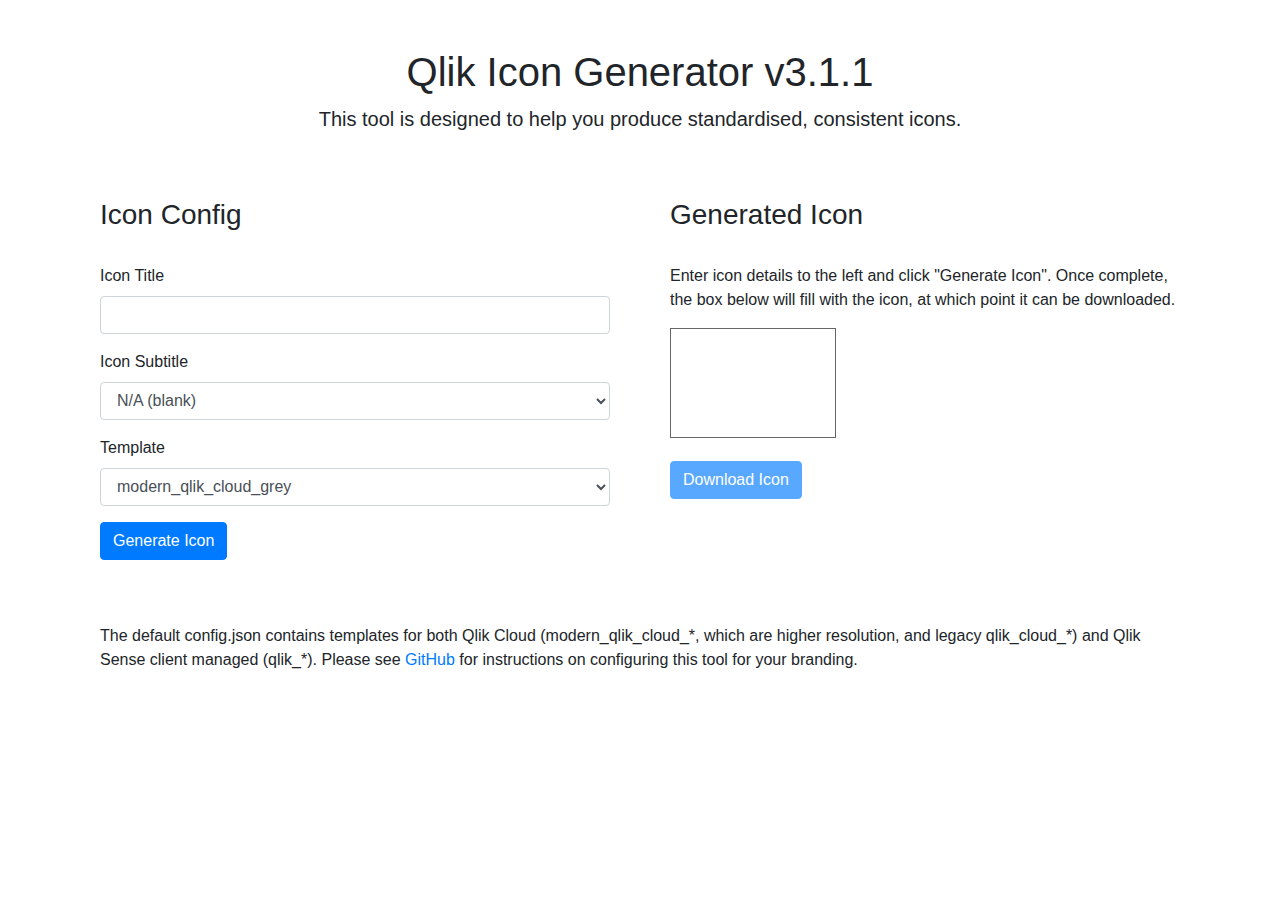
<file: src/qs-icon-generator/index.html>
<!doctype html>
<html lang="en">

<head>
  <meta charset="utf-8">
  <meta name="viewport" content="width=device-width, initial-scale=1, shrink-to-fit=no">
  <meta name="description" content="">
  <meta name="author" content="withdave">
  <title>Qlik Icon Generator</title>

  <link href="css/bootstrap.min.css" rel="stylesheet">
  <link href="css/app.css" rel="stylesheet">

</head>

<body>

  <main role="main" class="container">

    <div class="qsi-header">
      <h1>Qlik Icon Generator v3.1.1</h1>
      <p class="lead">This tool is designed to help you produce standardised, consistent icons.</p>
    </div>

    <div id="qsi-error" class="alert alert-danger" role="alert">
      <!-- Error placeholder -->
      Error: Please check the console log and ensure javascript is enabled.
    </div>

    <div class="row">
      <div class="col-sm">
        <form id="qsi-config">
          <h3>Icon Config</h3>
          <div class="qsi-formgroup">
            <label for="qsi-appname">Icon Title</label>
            <input type="text" name="qsi-appname" id="qsi-appname" class="form-control" />
          </div>
          <div class="qsi-formgroup">
            <label for="qsi-apptype">Icon Subtitle</label>
            <select name="qsi-apptype" id="qsi-apptype" class="form-control">
              <option value="">N/A (blank)</option>
              <option value="Dashboard">Dashboard</option>
              <option value="Certified">Certified</option>
              <option value="Transform">Transform</option>
              <option value="Extract">Extract</option>
              <option value="Trigger">Trigger</option>
            </select>
          </div>
          <div class="qsi-formgroup">
            <label for="qsi-template">Template</label>
            <select name="qsi-template" id="qsi-template" class="form-control">
              <!-- Populated by config.json file -->
            </select>
          </div>
          <p><button type="submit" class="btn btn-primary">Generate Icon</button></p>
        </form>
      </div>
      <div class="col-sm">
        <h3>Generated Icon</h3>
        <p>Enter icon details to the left and click "Generate Icon". Once complete, the box below will fill with the
          icon, at which point it can be downloaded.</p>
        <p><canvas id="qsi-canvas" width="164" height="108">Your browser does not
            support canvas. Please switch to a different browser.</canvas></p>
        <p><button type="button" id="qsiDownload" class="btn btn-primary" disabled>Download Icon</button></p>
      </div>
    </div>
    <br><br>
    <div class="row">
      <div class="col-sm">
        <p>The default config.json contains templates for both Qlik Cloud (modern_qlik_cloud_*, which are higher resolution, and legacy qlik_cloud_*) and Qlik Sense client managed
          (qlik_*). Please see <a href="https://github.com/withdave/qlik-icon-generator">GitHub</a> for instructions on
          configuring this tool for your branding.</p>
      </div>
    </div>
  </main>

  <script src="js/jquery-3.4.1.min.js"></script>
  <script src="js/FileSaver.min.js"></script>
  <script src="js/script.js"></script>
  <script src="js/bootstrap.bundle.min.js"></script>

</body>

</html>
</file>
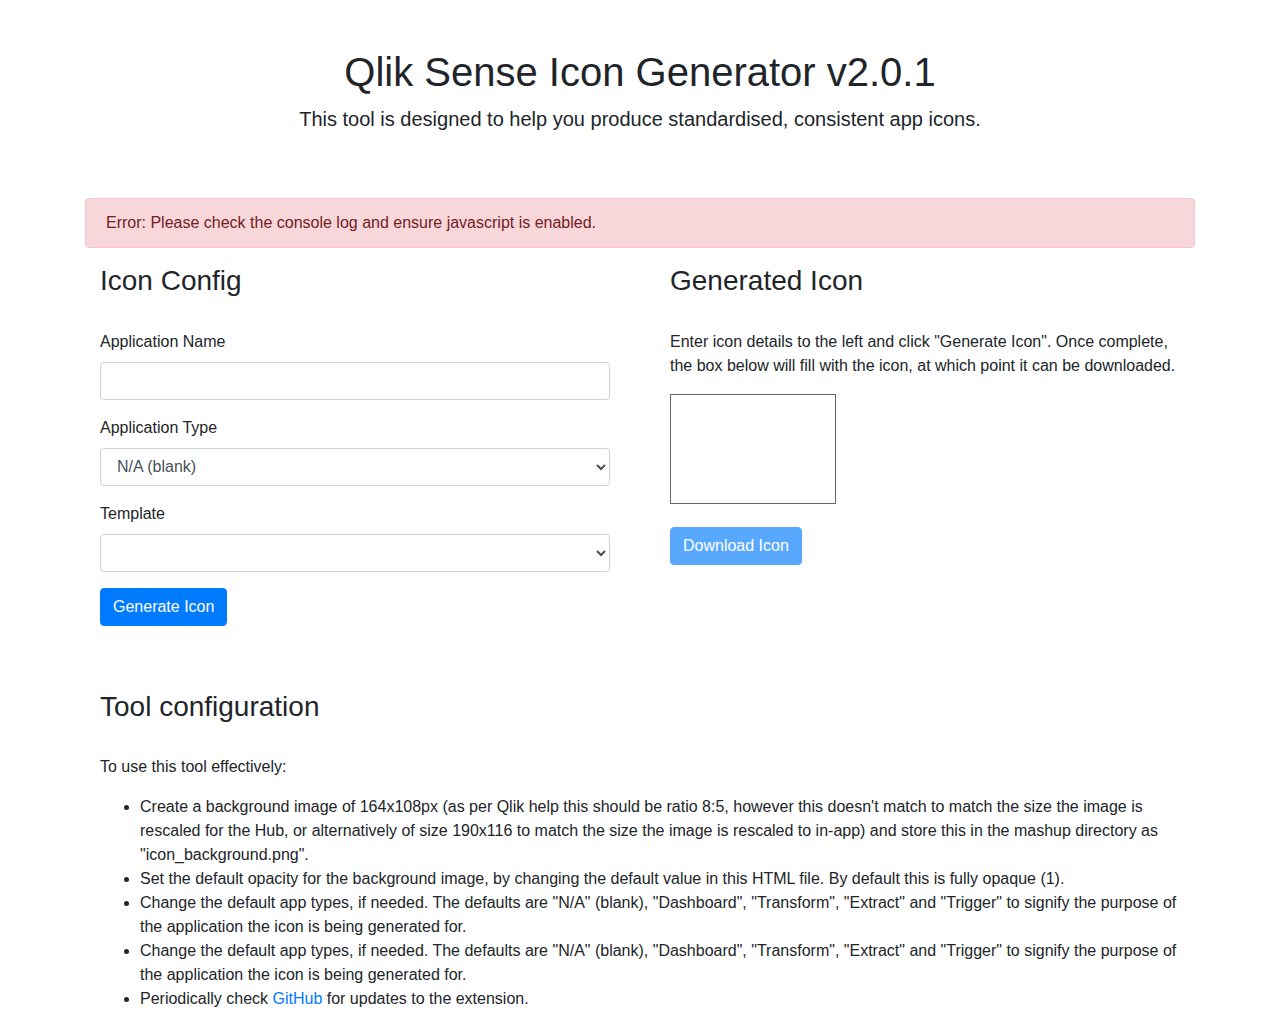
<file: src/AppIconBuilder/AppIconBuilder.html>
<!doctype html>
<html lang="en">

<head>
  <meta charset="utf-8">
  <meta name="viewport" content="width=device-width, initial-scale=1, shrink-to-fit=no">
  <meta name="description" content="">
  <meta name="author" content="withdave">
  <title>Qlik Sense Icon Generator</title>

  <!-- Bootstrap core CSS -->
  <link href="css/bootstrap.min.css" rel="stylesheet">

  <style>
    .qsi-header {
      padding: 3rem 1.5rem;
      text-align: center;
    }

    .qsi-formgroup {
      margin-bottom: 1rem;
    }

    h3 {
      margin-bottom: 2rem;
    }

    .col-sm {
      padding-left: 30px;
      padding-right: 30px;
    }
  </style>
</head>

<body>

  <main role="main" class="container">

    <div class="qsi-header">
      <h1>Qlik Sense Icon Generator v2.0.1</h1>
      <p class="lead">This tool is designed to help you produce standardised, consistent app icons.</p>
    </div>

    <div id="qsi-error" class="alert alert-danger" role="alert">
      <!-- Error placeholder -->
      Error: Please check the console log and ensure javascript is enabled.
    </div>

    <div class="row">
      <div class="col-sm">
        <form id="qsi-config">
          <h3>Icon Config</h3>
          <div class="qsi-formgroup">
            <label for="qsi-appname">Application Name</label>
            <input type="text" name="qsi-appname" id="qsi-appname" class="form-control" />
          </div>
          <div class="qsi-formgroup">
            <label for="qsi-apptype">Application Type</label>
            <select name="qsi-apptype" id="qsi-apptype" class="form-control">
              <option value="">N/A (blank)</option>
              <option value="Dashboard">Dashboard</option>
              <option value="Transform">Transform</option>
              <option value="Extract">Extract</option>
              <option value="Trigger">Trigger</option>
            </select>
          </div>
          <div class="qsi-formgroup">
            <label for="qsi-template">Template</label>
            <select name="qsi-template" id="qsi-template" class="form-control">
              <!-- Populated by config.json file -->
            </select>
          </div>
          <p><button type="submit" class="btn btn-primary">Generate Icon</button></p>
        </form>
      </div>
      <div class="col-sm">
        <h3>Generated Icon</h3>
        <p>Enter icon details to the left and click "Generate Icon". Once complete, the box below will fill with the
          icon, at which point it can be downloaded.</p>
        <p><canvas id="qsi-canvas" width="164" height="108" style="border:1px solid #666666;">Your browser does not
            support canvas. Please switch to a different browser.</canvas></p>
        <p><button type="button" id="qsiDownload" class="btn btn-primary" disabled>Download Icon</button></p>
      </div>
    </div>
    <br><br>
    <div class="row">
      <div class="col-sm">
        <h3>Tool configuration</h3>
        <p>To use this tool effectively:</p>
        <ul>
          <li>Create a background image of 164x108px (as per Qlik help this should be ratio 8:5, however this doesn't
            match to match the size the image is rescaled for the Hub, or alternatively of size 190x116 to match the
            size the image is rescaled to in-app) and store this in the mashup directory as "icon_background.png".</li>
          <li>Set the default opacity for the background image, by changing the default value in this HTML file. By
            default this is fully opaque (1).</li>
          <li>Change the default app types, if needed. The defaults are "N/A" (blank), "Dashboard", "Transform",
            "Extract" and "Trigger" to signify the purpose of the application the icon is being generated for.</li>
          <li>Change the default app types, if needed. The defaults are "N/A" (blank), "Dashboard", "Transform",
            "Extract" and "Trigger" to signify the purpose of the application the icon is being generated for.</li>
          <li>Periodically check <a href="https://github.com/withdave/qlik-sense-icon-generator">GitHub</a> for updates to the extension.</li>
        </ul>
      </div>
    </div>
  </main>

  <script src="js/jquery-3.4.1.min.js"></script>
  <script src="js/FileSaver.min.js"></script>
  <script src="js/script.js"></script>
  <script src="js/bootstrap.bundle.min.js"></script>

</body>

</html>
</file>
<file: src/qs-icon-generator/css/app.css>
.qsi-header {
    padding: 3rem 1.5rem;
    text-align: center;
  }

  .qsi-formgroup {
    margin-bottom: 1rem;
  }

  h3 {
    margin-bottom: 2rem;
  }

  .col-sm {
    padding-left: 30px;
    padding-right: 30px;
  }

  #qsi-canvas {
    border:1px solid #666666;
  }
</file>
